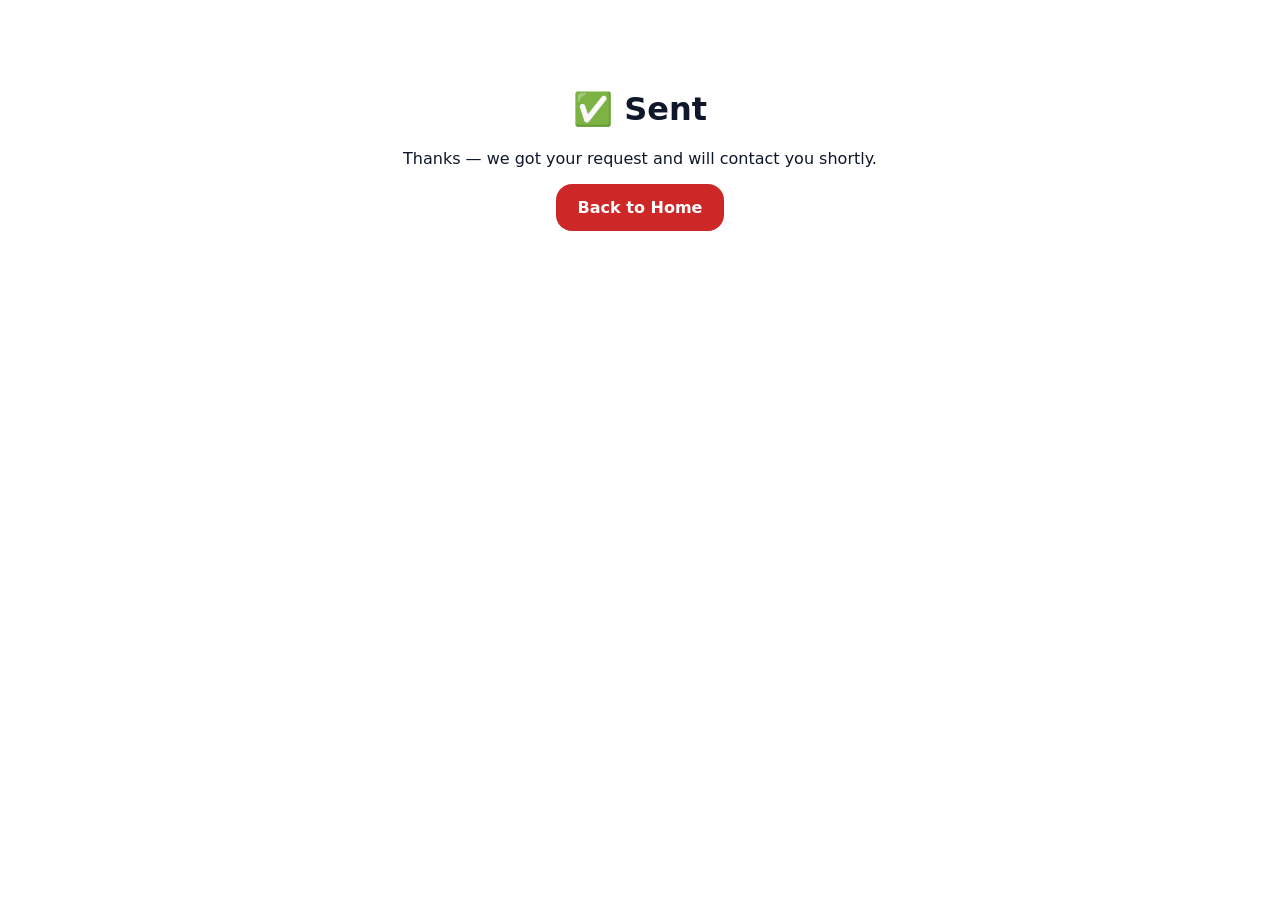
<file: thanks.html>
<!DOCTYPE html>
<html lang="en">
<head>
  <meta charset="UTF-8" />
  <meta name="viewport" content="width=device-width, initial-scale=1.0"/>
  <title>Sent — Vertex Smart Pro HVAC</title>
  <link rel="stylesheet" href="style.css" />
</head>
<body>
  <div style="max-width:720px;margin:90px auto;padding:0 18px;text-align:center;">
    <h1>✅ Sent</h1>
    <p>Thanks — we got your request and will contact you shortly.</p>
    <a class="btn btn-quote" href="index.html">Back to Home</a>
  </div>
</body>
</html>
</file>
<file: style.css>
:root{
  --text:#0f172a;
  --muted:#64748b;
  --line:rgba(15, 23, 42, 0);
  --brand:#0f62fe;
  --brand2:#0b4bd4;
  --quote:#cd2727;
  --call:#cd2727;
  --shadow:0 10px 30px rgba(2, 6, 23, 0);
  --radius:18px;
}

*{box-sizing:border-box}
html{scroll-behavior:smooth}
body{
  margin:0;
  font-family:system-ui,-apple-system,Segoe UI,Roboto,Arial,sans-serif;
  color:var(--text);
  background:#fff;
}

.container{
  width:min(1120px,92vw);
  margin:0 auto;
}

.section{
  padding:80px 0;
}

.section-head{
  margin-bottom:24px;
}

.section-head.center{
  text-align:center;
}

.section-head h2{
  margin:0 0 10px;
  font-size:34px;
  letter-spacing:-.03em;
}

.section-head p{
  margin:0;
  color:var(--muted);
}

.topbar{
  position:sticky;
  top:0;
  z-index:999;
  background:rgba(255,255,255,.92);
  backdrop-filter:blur(10px);
  border-bottom:1px solid var(--line);
  display:flex;
  justify-content:space-between;
  align-items:center;
  padding:14px clamp(14px,4vw,40px);
}

.brand{
  display:flex;
  align-items:center;
  text-decoration:none;
  color:var(--text);
  padding-left:10px;
}

.logo{
  height:48px;
  width:auto;
  object-fit:contain;
  display:block;
}

.top-actions{
  display:flex;
  align-items:center;
  gap:10px;
}

.btn{
  display:inline-flex;
  align-items:center;
  justify-content:center;
  text-decoration:none;
  border:none;
  cursor:pointer;
  font-weight:800;
  border-radius:16px;
  padding:14px 22px;
  transition:.2s ease;
  font-size:16px;
}

.btn:hover{
  transform:translateY(-1px);
}

.btn-lg{
  padding:16px 26px;
}

.btn-call{
  background:var(--call);
  color:#fff;
}

.btn-quote{
  background:var(--quote);
  color:#fff;
}

.btn-ghost{
  background:rgba(255,255,255,.14);
  color:#fff;
  border:1px solid rgba(255,255,255,.22);
}

.btn-light{
  background:#fff;
  color:#0f172a;
}

.btn-dark-outline{
  background:#fff;
  color:var(--text);
  border:1px solid var(--line);
}

.burger{
  width:58px;
  height:58px;
  border-radius:18px;
  border:1px solid var(--line);
  background:#fff;
  display:grid;
  place-items:center;
  cursor:pointer;
  box-shadow:0 8px 18px rgba(2,6,23,.06);
}

.burger span{
  display:block;
  width:22px;
  height:3px;
  background:#0f172a;
  margin:3px 0;
  border-radius:999px;
}

.menu{
  display:none;
  position:sticky;
  top:88px;
  z-index:998;
  background:#fff;
  border-bottom:1px solid var(--line);
}

.menu.open{
  display:block;
}

.menu a{
  display:block;
  padding:14px clamp(14px,4vw,40px);
  text-decoration:none;
  color:var(--text);
  font-weight:800;
  border-top:1px solid var(--line);
}

.menu a:hover{
  background:#f8fafc;
}

.hero{
  position:relative;
  min-height:76vh;
  display:grid;
  align-items:center;
  background:url("assets/hero.jpg") center/cover no-repeat;
  color:#fff;
}

.hero-overlay{
  position:absolute;
  inset:0;
  background:rgba(0,0,0,.55);
}

.hero-inner{
  position:relative;
  padding:90px 0;
}

.kicker{
  display:inline-flex;
  align-items:center;
  padding:10px 16px;
  border-radius:999px;
  background:rgba(255,255,255,.10);
  border:1px solid rgba(255,255,255,.20);
  font-weight:800;
  margin:0 0 18px;
}

.hero h1{
  margin:0;
  font-size:clamp(42px,6vw,72px);
  line-height:1.02;
  letter-spacing:-.04em;
  max-width:900px;
}

.sub{
  margin:16px 0 10px;
  font-size:18px;
  color:rgba(255,255,255,.92);
}

.hero-urgent{
  margin:0 0 22px;
  color:#fff;
  font-weight:600;
}

.hero-cta{
  display:flex;
  gap:14px;
  flex-wrap:wrap;
}

.trust-row{
  display:flex;
  flex-wrap:wrap;
  gap:10px;
  margin-top:18px;
}

.trust-pill{
  padding:10px 14px;
  border-radius:999px;
  background:rgba(255,255,255,.10);
  border:1px solid rgba(255,255,255,.18);
  font-weight:700;
  font-size:14px;
}

.band{
  background:linear-gradient(135deg,#0f62fe,#0b4bd4);
  color:#fff;
  padding:54px 0;
  transition:opacity .5s ease;
}

.band-grid{
  display:grid;
  grid-template-columns:1.3fr .9fr;
  gap:18px;
  align-items:center;
}

.band h2{
  margin:0 0 10px;
  font-size:30px;
}

.band p{
  margin:0 0 14px;
  color:rgba(255,255,255,.92);
}

.countdown{
  display:flex;
  gap:10px;
  flex-wrap:wrap;
  margin:12px 0 16px;
}

.timebox{
  width:84px;
  padding:10px;
  border-radius:14px;
  background:rgba(255,255,255,.10);
  border:1px solid rgba(255,255,255,.18);
  text-align:center;
}

.time{
  font-size:22px;
  font-weight:900;
}

.label{
  font-size:12px;
  color:rgba(255,255,255,.78);
}

.fineprint{
  margin-top:10px;
  font-size:12px;
  color:rgba(255,255,255,.78);
}

.band-card{
  background:rgba(255,255,255,.10);
  border:1px solid rgba(255,255,255,.18);
  border-radius:var(--radius);
  overflow:hidden;
  box-shadow:0 18px 40px rgba(2,6,23,.22);
  min-height:220px;
  position:relative;
}

.band-card img,
.split-media img{
  width:100%;
  height:100%;
  object-fit:cover;
  display:block;
}

.fallback{
  display:none;
  height:100%;
  padding:20px;
  align-items:center;
  gap:14px;
}

.img-fallback .fallback{
  display:flex;
}

.fallback-icon{
  width:52px;
  height:52px;
  border-radius:14px;
  background:rgba(255,255,255,.15);
  display:grid;
  place-items:center;
  font-size:22px;
}

.cards{
  display:grid;
  grid-template-columns:repeat(4,1fr);
  gap:16px;
}

.card{
  background:#fff;
  border:1px solid var(--line);
  border-radius:var(--radius);
  padding:20px;
  box-shadow:0 10px 26px rgba(2,6,23,.06);
}

.card .icon{
  width:46px;
  height:46px;
  border-radius:14px;
  display:grid;
  place-items:center;
  background:#f1f5f9;
  border:1px solid rgba(15,23,42,.08);
  margin-bottom:10px;
  font-size:22px;
}

.card h3{
  margin:0 0 8px;
  font-size:18px;
}

.card p{
  margin:0 0 12px;
  color:var(--muted);
}

.link{
  color:var(--brand);
  text-decoration:none;
  font-weight:900;
}

.alt{
  background:#f8fafc;
}

.alt2{
  background:#fff;
}

.steps{
  display:grid;
  grid-template-columns:repeat(3,1fr);
  gap:16px;
  margin-top:18px;
}

.step{
  background:#fff;
  border:1px solid var(--line);
  border-radius:var(--radius);
  padding:20px;
  box-shadow:0 10px 26px rgba(2,6,23,.06);
}

.step-num{
  width:38px;
  height:38px;
  border-radius:12px;
  display:grid;
  place-items:center;
  font-weight:900;
  background:#eef2ff;
  color:#1e3a8a;
  margin-bottom:10px;
}

.step h3{
  margin:0 0 8px;
}

.step p{
  margin:0;
  color:var(--muted);
}

.split{
  display:grid;
  grid-template-columns:1.1fr .9fr;
  gap:20px;
  align-items:center;
}

.split-copy h2{
  margin:0 0 10px;
  font-size:34px;
}

.split-copy p{
  margin:0 0 12px;
  color:var(--muted);
}

.bullets{
  margin:0 0 18px 18px;
  color:#334155;
  font-weight:700;
}

.bullets li{
  margin:8px 0;
}

.split-actions{
  display:flex;
  gap:10px;
  flex-wrap:wrap;
}

.split-media{
  border-radius:var(--radius);
  overflow:hidden;
  border:1px solid var(--line);
  box-shadow:0 14px 34px rgba(2,6,23,.08);
  background:#fff;
  min-height:280px;
}

.stars{
  color:#f59e0b;
  font-size:22px;
  letter-spacing:2px;
  margin-bottom:10px;
}

.review-grid{
  display:grid;
  grid-template-columns:repeat(3,1fr);
  gap:16px;
  margin-top:18px;
}

.review{
  border:1px solid var(--line);
  border-radius:var(--radius);
  padding:18px;
  background:#fff;
  box-shadow:0 10px 26px rgba(2,6,23,.06);
}

.review-top{
  display:flex;
  align-items:center;
  gap:10px;
  margin-bottom:10px;
}

.avatar{
  width:38px;
  height:38px;
  border-radius:12px;
  background:#eef2ff;
  display:grid;
  place-items:center;
  font-weight:900;
  color:#1e3a8a;
}

.name{
  font-weight:900;
}

.meta{
  font-size:12px;
  color:var(--muted);
}

.review p{
  margin:0;
  color:#334155;
}

.quote{
  background:linear-gradient(180deg,#ffffff,#f8fafc);
}

.quote-form{
  background:#fff;
  border:1px solid var(--line);
  border-radius:var(--radius);
  box-shadow:var(--shadow);
  padding:18px;
  max-width:900px;
  margin:0 auto;
}

.field-grid{
  display:grid;
  grid-template-columns:1fr 1fr;
  gap:14px;
}

.field{
  display:flex;
  flex-direction:column;
  gap:8px;
  margin-bottom:14px;
}

label{
  font-weight:800;
}

input, select, textarea{
  padding:14px 14px;
  border-radius:14px;
  border:1px solid var(--line);
  font:inherit;
  outline:none;
  background:#fff;
}

input:focus, select:focus, textarea:focus{
  border-color:rgba(15,98,254,.45);
  box-shadow:0 0 0 4px rgba(15,98,254,.12);
}

.hidden-trap{
  display:none;
}

.footer{
  background:#03112c;
  color:#fff;
  padding:44px 0 20px;
}

.footer-grid{
  display:grid;
  grid-template-columns:1.2fr 1fr 1fr;
  gap:16px;
  align-items:start;
}

.footer a{
  color:#fff;
  text-decoration:none;
  opacity:.9;
}

.footer a:hover{
  opacity:1;
  text-decoration:underline;
}

.footer-brand{
  font-size:20px;
  letter-spacing:-.02em;
}

.footer-text{
  color:rgba(255,255,255,.75);
  margin:8px 0 0;
}

.footer h4{
  margin:0 0 10px;
}

.footer-bottom{
  display:flex;
  justify-content:space-between;
  gap:10px;
  margin-top:20px;
  padding-top:16px;
  border-top:1px solid rgba(255,255,255,.10);
}

.mobile-bar{
  display:none;
}

@media (max-width:980px){
  .cards,
  .steps,
  .review-grid{
    grid-template-columns:1fr;
  }

  .split,
  .band-grid{
    grid-template-columns:1fr;
  }
}

@media (max-width:700px){
  .field-grid{
    grid-template-columns:1fr;
  }

  .topbar{
    padding:12px 16px;
  }

  .logo{
    height:42px;
  }

  .burger{
    width:52px;
    height:52px;
  }

  .hero h1{
    font-size:clamp(34px,9vw,52px);
  }

  .footer-grid,
  .footer-bottom{
    grid-template-columns:1fr;
    flex-direction:column;
  }

  .mobile-bar{
    position:fixed;
    left:12px;
    right:12px;
    bottom:12px;
    display:grid;
    grid-template-columns:1fr 1fr;
    gap:10px;
    z-index:9999;
  }

  .mobile-bar a{
    text-align:center;
    padding:14px 12px;
    border-radius:14px;
    font-weight:900;
    text-decoration:none;
    color:#fff;
    box-shadow:0 14px 34px rgba(2,6,23,.18);
  }

  .mobile-bar a:first-child{
    background:#22c55e;
    color:#052e16;
  }

  .mobile-bar a:last-child{
    background:#ff7a00;
  }
}
</file>
